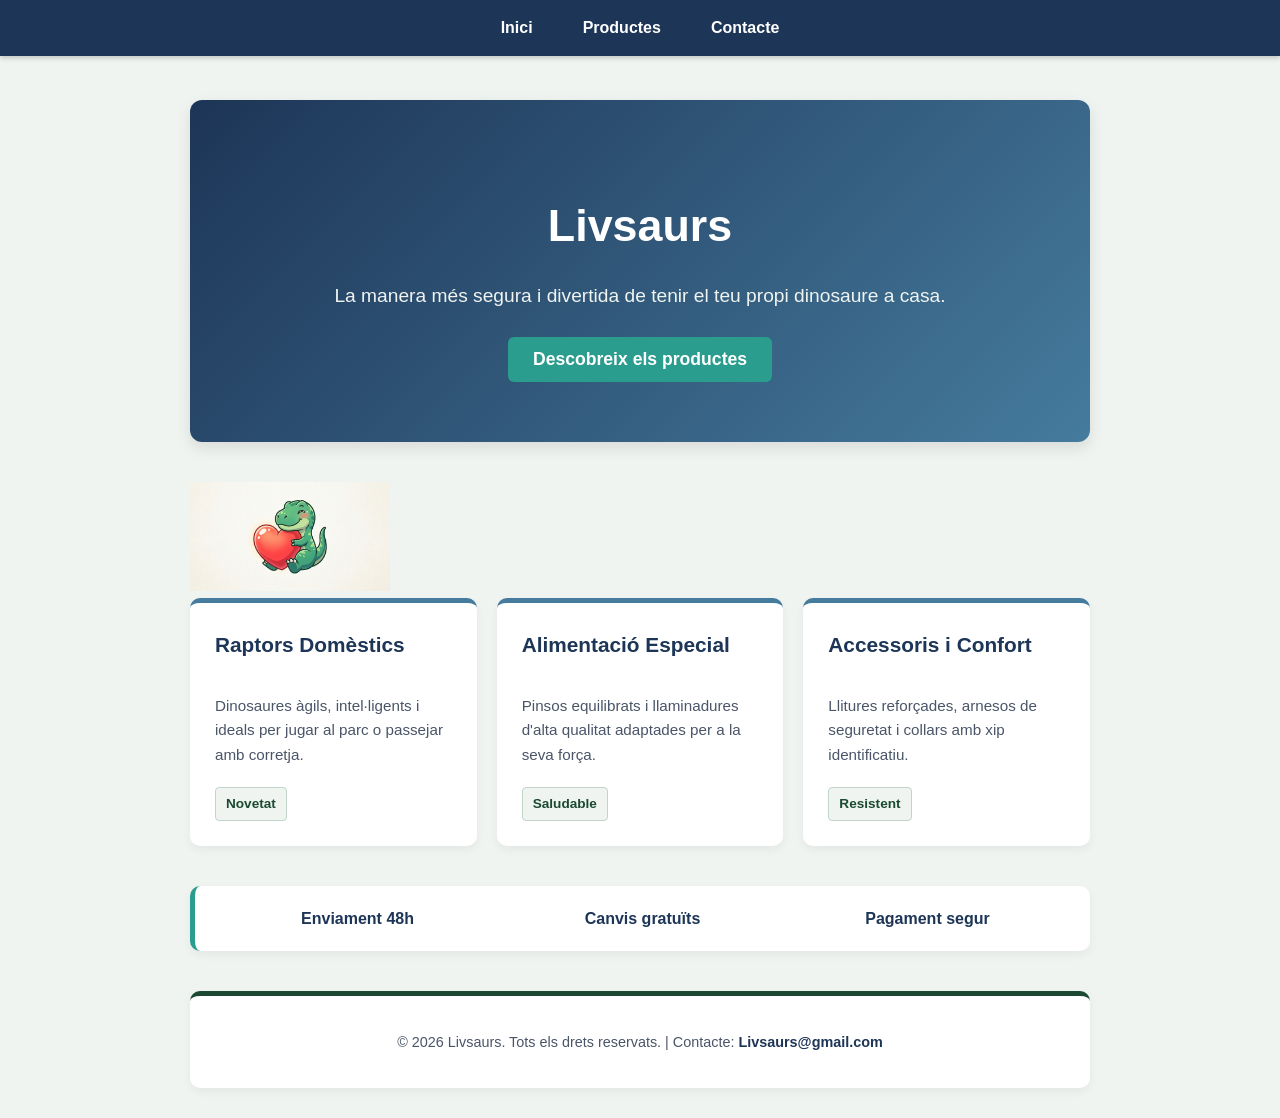
<file: index.html>
<!DOCTYPE html>
<html xmlns="http://www.w3.org/1999/xhtml" lang="ca">

<head>
    <meta charset="UTF-8">
    <title>Livsaurs</title>
    <link rel="stylesheet" href="decoracio.css">
</head>

<body>
    <nav class="menu-fix">
        <ul>
            <li><a href="index.html">Inici</a></li>
            <li><a href="productes.html">Productes</a></li>
            <li><a href="contacte.html">Contacte</a></li>
        </ul>
    </nav>
    <div class="Contenidor_principal">
    <header class="hero">
        <h1>Livsaurs</h1>
        <p>La manera més segura i divertida de tenir el teu propi dinosaure a casa.</p>
        <button onclick="location.href='productes.html'">Descobreix els productes</button>
    </header>
    <div class="Logo">
    <img src="imatges/Livsaurs.jpg" width="200">
    </div>


        <section class="colleccions">
            <div class="card-colleccio">
                <h2>Raptors Domèstics</h2>
                <p>Dinosaures àgils, intel·ligents i ideals per jugar al parc o passejar amb corretja.</p>
                <span class="etiqueta">Novetat</span>
            </div>

            <div class="card-colleccio">
                <h2>Alimentació Especial</h2>
                <p>Pinsos equilibrats i llaminadures d'alta qualitat adaptades per a la seva força.</p>
                <span class="etiqueta">Saludable</span>
            </div>

            <div class="card-colleccio">
                <h2>Accessoris i Confort</h2>
                <p>Llitures reforçades, arnesos de seguretat i collars amb xip identificatiu.</p>
                <span class="etiqueta">Resistent</span>
            </div>
        </section>

    <section class="banda-beneficis">
            <div class="benefici">Enviament 48h</div>
            <div class="benefici">Canvis gratuïts</div>
            <div class="benefici">Pagament segur</div>
    </section>

    </div>
    
</body>

<footer>
    <p>&copy; 2026 Livsaurs. Tots els drets reservats. | Contacte: <a href="mailto:Livsaurs@gmail.com">Livsaurs@gmail.com</a></p>
</footer>

</html>
</file>
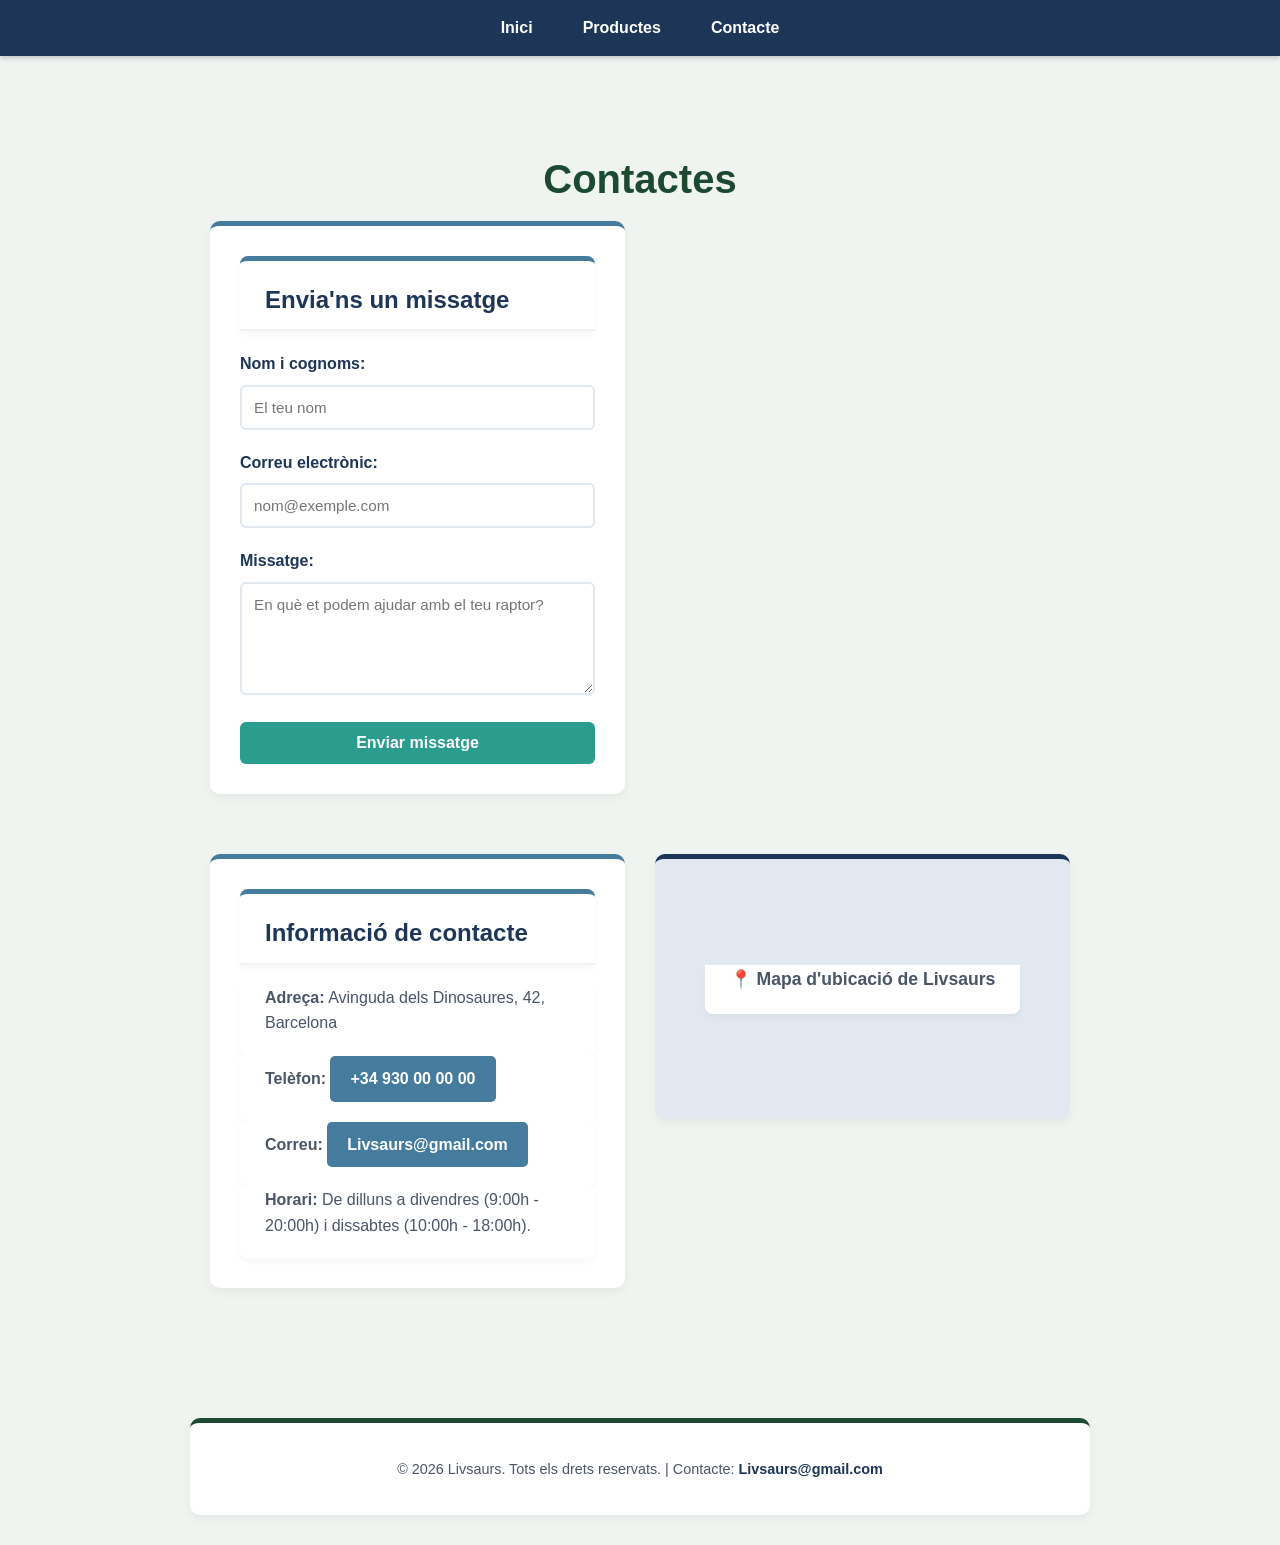
<file: contacte.html>
<!DOCTYPE html>
<html xmlns="http://www.w3.org/1999/xhtml" lang="ca">

<head>
    <meta charset="UTF-8">
    <title>Livsaurs-contacte</title>
    <link rel="stylesheet" href="decoracio.css">
</head>

<body>
    <nav class="menu-fix">
        <ul>
            <li><a href="index.html">Inici</a></li>
            <li><a href="productes.html">Productes</a></li>
            <li><a href="contacte.html">Contacte</a></li>
        </ul>
    </nav>
    <div class="contenidor-principal">
    <h1>Contactes</h1>
    <div class="grid-contacte">
            <div class="targeta columna-formulari">
                <h2>Envia'ns un missatge</h2>
                <form action="#" method="post">
                    <div class="grup-camp">
                        <label for="nom">Nom i cognoms:</label>
                        <input type="text" id="nom" name="nom" placeholder="El teu nom" required>
                    </div>

                    <div class="grup-camp">
                        <label for="email">Correu electrònic:</label>
                        <input type="email" id="email" name="email" placeholder="nom@exemple.com" required>
                    </div>

                    <div class="grup-camp">
                        <label for="missatge">Missatge:</label>
                        <textarea id="missatge" name="missatge" rows="5" placeholder="En què et podem ajudar amb el teu raptor?" required></textarea>
                    </div>

                    <button type="submit" class="boto-enviar">Enviar missatge</button>
                </form>
            </div>
        <div class="columna-info"></div>
                <div class="targeta">
                    <h2>Informació de contacte</h2>
                    <p><strong>Adreça:</strong> Avinguda dels Dinosaures, 42, Barcelona</p>
                    <p><strong>Telèfon:</strong> <a href="tel:+34930000000">+34 930 00 00 00</a></p>
                    <p><strong>Correu:</strong> <a href="mailto:Livsaurs@gmail.com">Livsaurs@gmail.com</a></p>
                    <p><strong>Horari:</strong> De dilluns a divendres (9:00h - 20:00h) i dissabtes (10:00h - 18:00h).
                </div>

                <div class="targeta mapa-fictici">
                    <p>📍 Mapa d'ubicació de Livsaurs</p>
                </div>
    </div>
    </div>
    </div>
    </div>
</body>


<footer>
    <p>&copy; 2026 Livsaurs. Tots els drets reservats. | Contacte: <a href="mailto:Livsaurs@gmail.com">Livsaurs@gmail.com</a></p>
</footer>




</html>
</file>
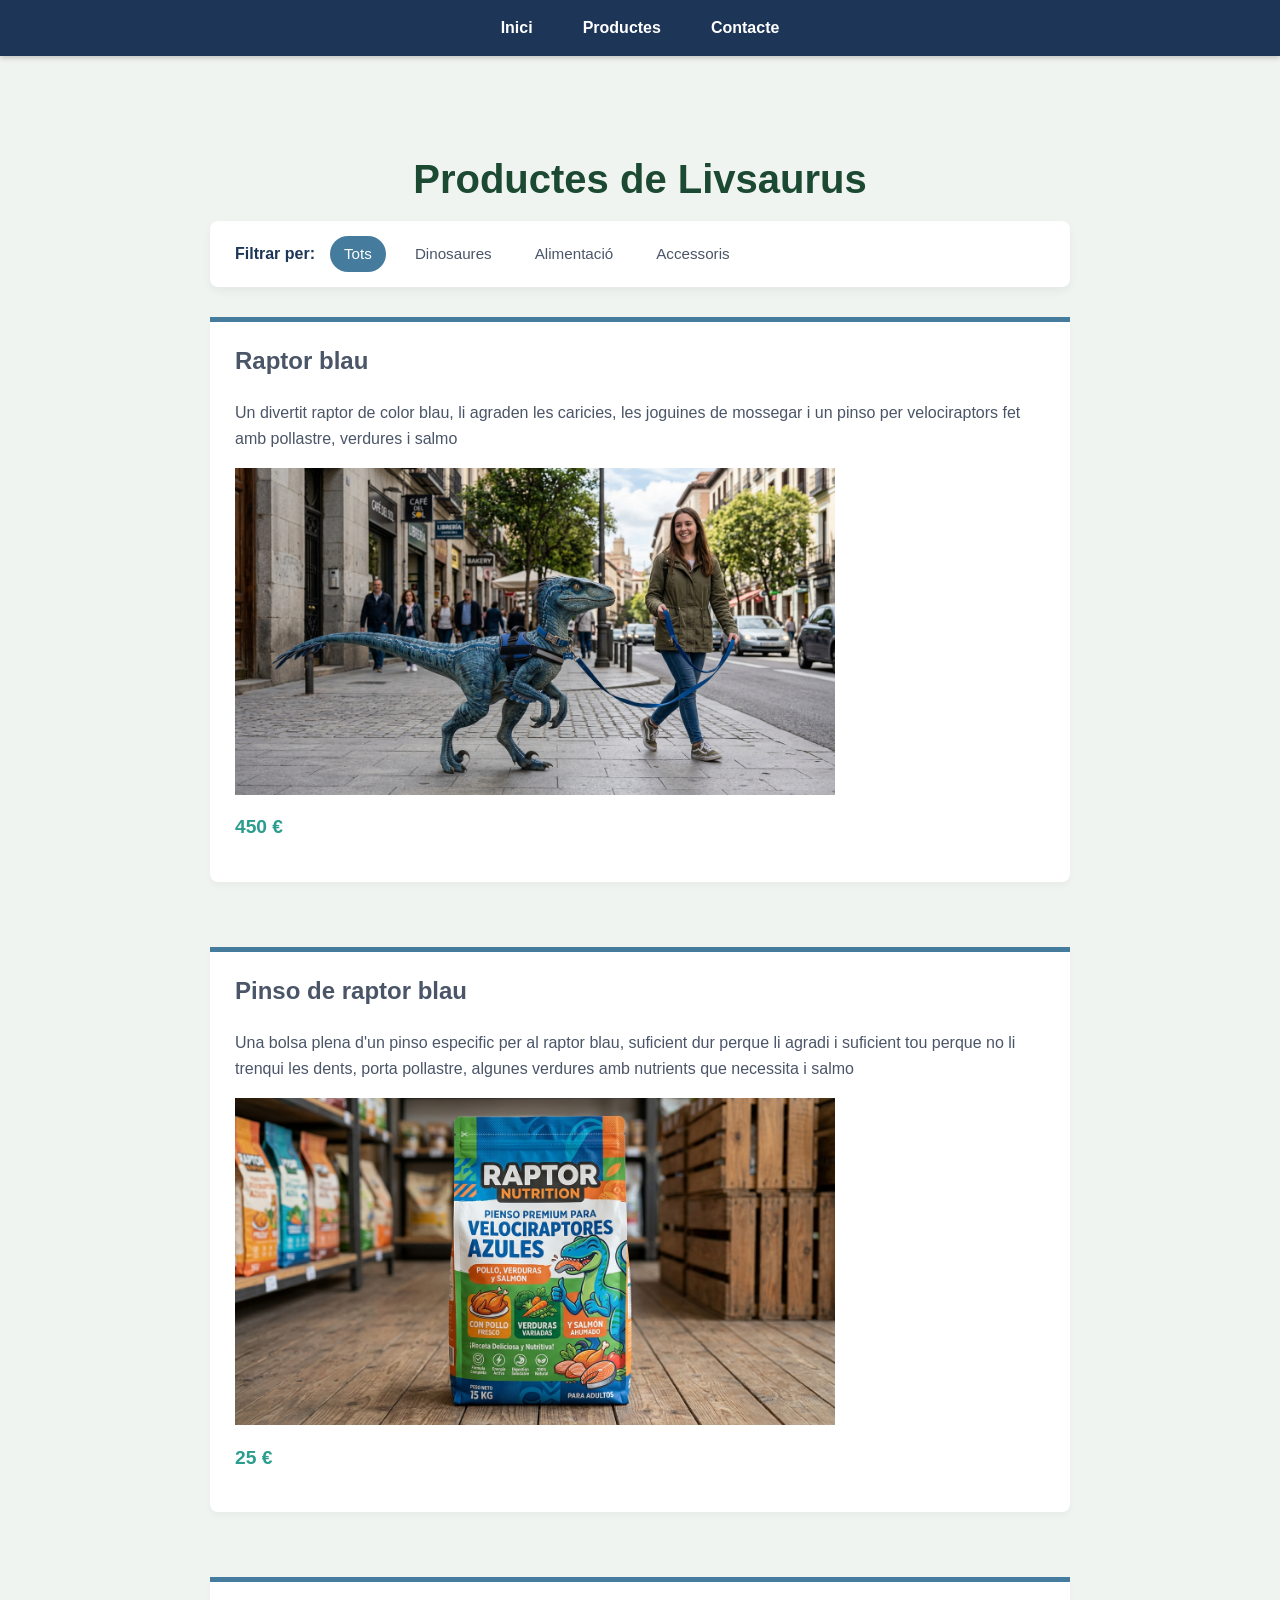
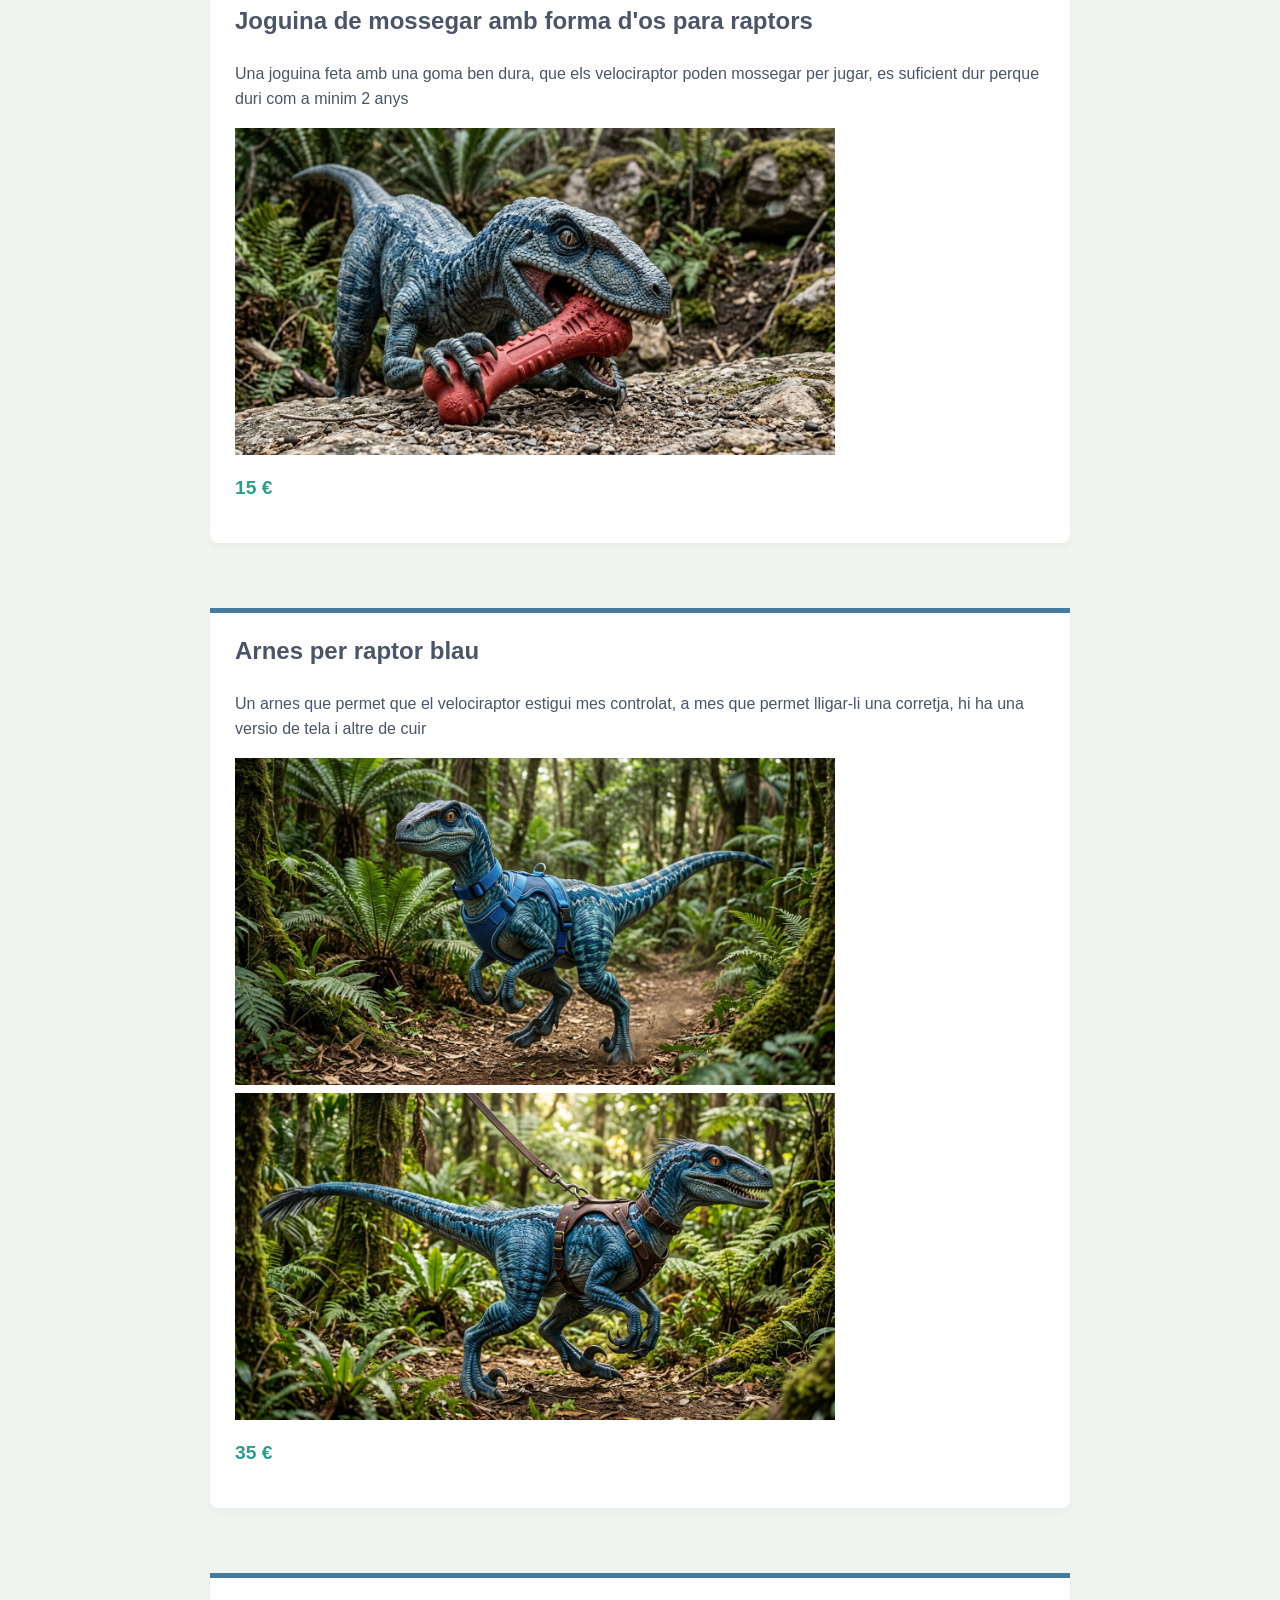
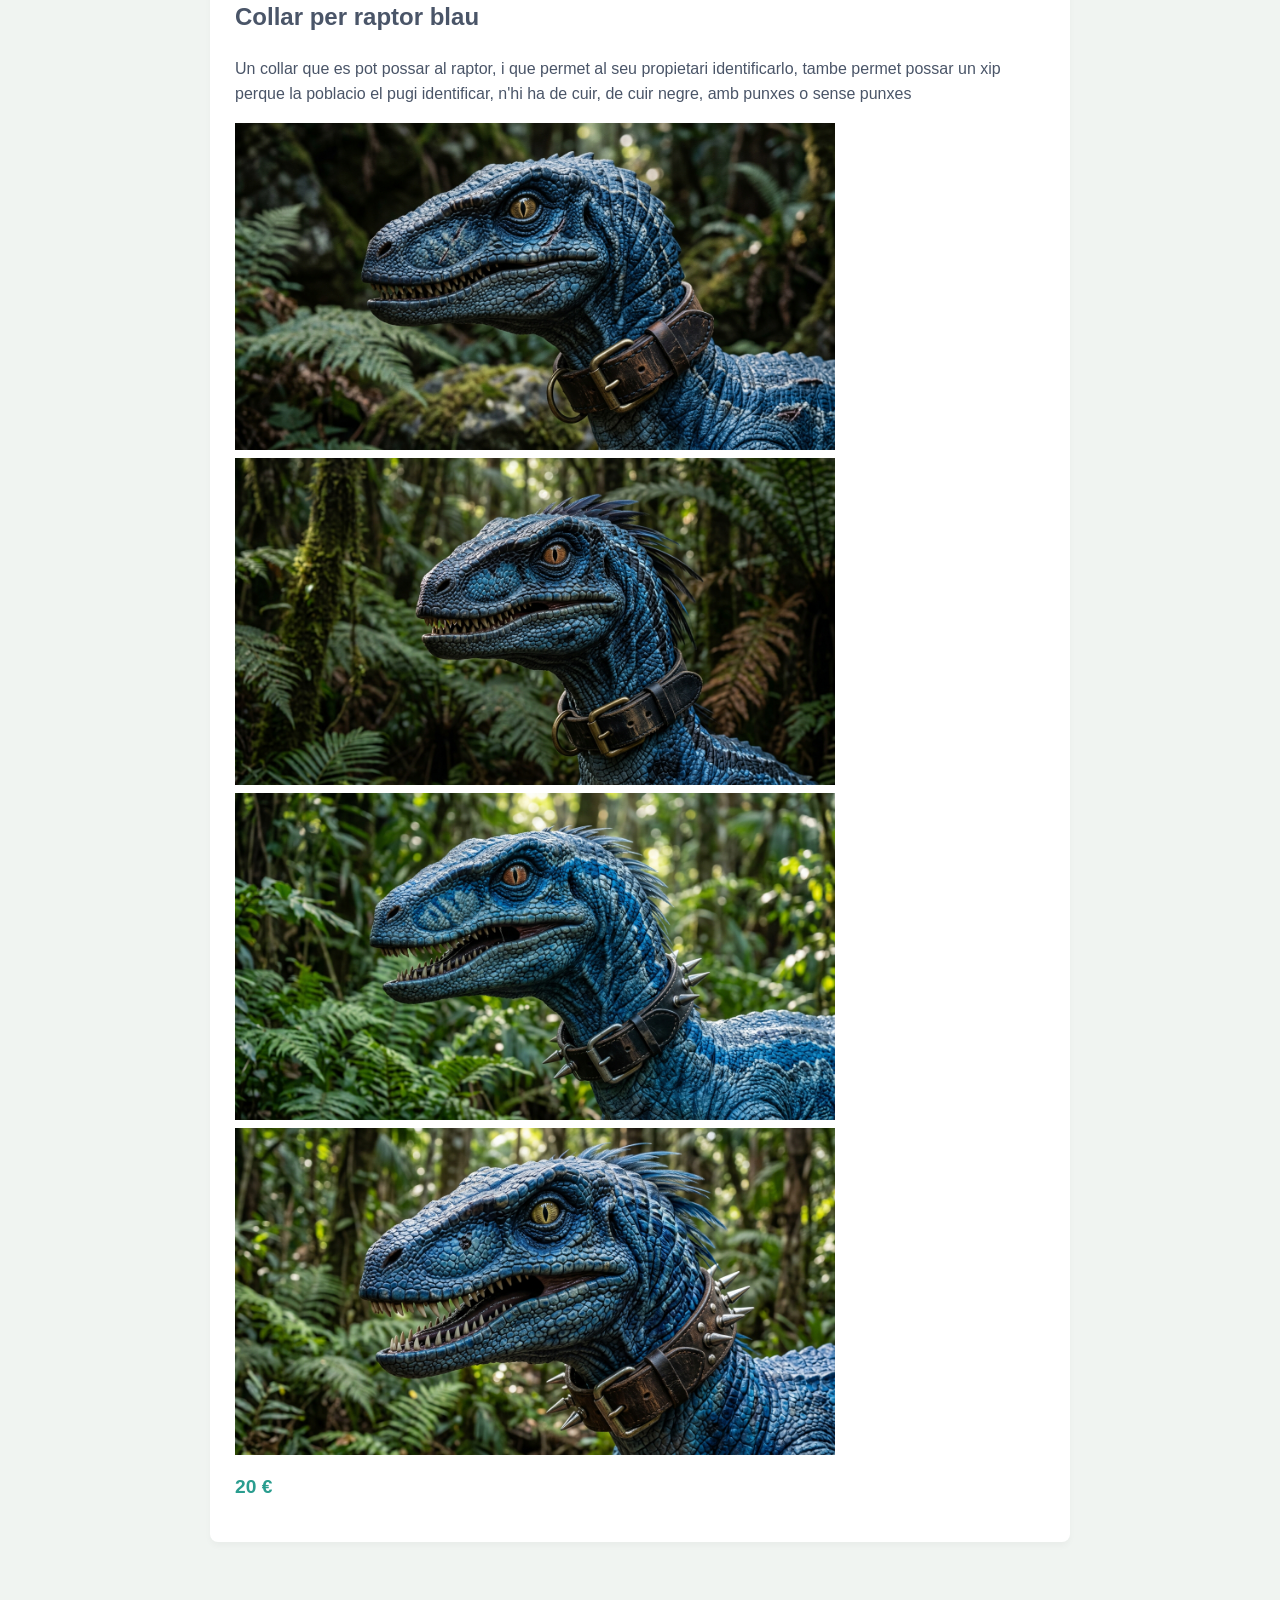
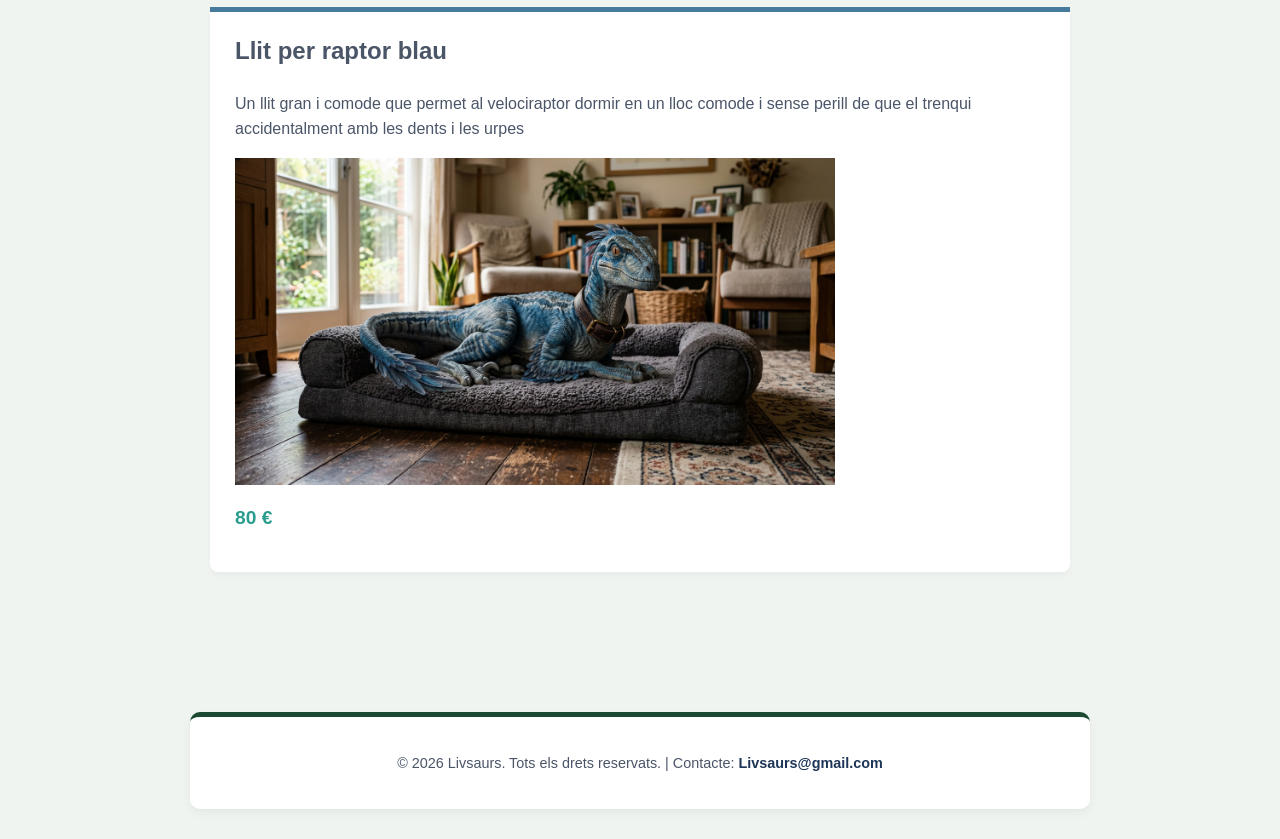
<file: productes.html>
<!DOCTYPE html>
<html xmlns="http://www.w3.org/1999/xhtml" lang="ca">
<head>
    <meta charset="UTF-8">
    <title>Livsaurs-productes</title>
    <link rel="stylesheet" href="decoracio.css">
</head>

<body>
    <nav class="menu-fix">
        <ul>
            <li><a href="index.html">Inici</a></li>
            <li><a href="productes.html">Productes</a></li>
            <li><a href="contacte.html">Contacte</a></li>
        </ul>
    </nav>
    <div class="contenidor-principal">
    <h1>Productes de Livsaurus</h1>
        <div class="barra-filtres">
            <span>Filtrar per:</span>
            <a href="#" class="actiu">Tots</a>
            <a href="#">Dinosaures</a>
            <a href="#">Alimentació</a>
            <a href="#">Accessoris</a>
        </div>
    <div class="grid-productes">
    <div class="Producte">
    <h2>Raptor blau</h2>
    <p>Un divertit raptor de color blau, li agraden les caricies, les joguines de mossegar i un pinso per velociraptors fet amb pollastre, verdures i salmo</p>
    <img src="imatges/Raptor_blau.jpg" width="600">
    <p class="preu">450 €</p>
    </div>
    <div class="Producte">
    <h2>Pinso de raptor blau</h2>
    <p>Una bolsa plena d'un pinso especific per al raptor blau, suficient dur perque li agradi i suficient tou perque no li trenqui les dents, porta pollastre, algunes verdures amb nutrients que necessita i salmo</p>
    <img src="imatges/Pinso_raptor_blau.jpg" width="600">
    <p class="preu">25 €</p>
    </div>
    <div class="Producte">
    <h2>Joguina de mossegar amb forma d'os para raptors</h2>
    <p>Una joguina feta amb una goma ben dura, que els velociraptor poden mossegar per jugar, es suficient dur perque duri com a minim 2 anys</p>
    <img src="imatges/Joguina_mossegar_raptor.jpg" width="600">
    <p class="preu">15 €</p>
    </div>
    <div class="Producte">
    <h2>Arnes per raptor blau</h2>
    <p>Un arnes que permet que el velociraptor estigui mes controlat, a mes que permet lligar-li una corretja, hi ha una versio de tela i altre de cuir</p>
    <img src="imatges/Arnes_tela_raptor.jpg" width="600">
    <img src="imatges/Arnes_cuir_raptor.jpg" width="600">
    <p class="preu">35 €</p>
    </div>
    <div class="Producte">
    <h2>Collar per raptor blau</h2>
    <p>Un collar que es pot possar al raptor, i que permet al seu propietari identificarlo, tambe permet possar un xip perque la poblacio el pugi identificar, n'hi ha de cuir, de cuir negre, amb punxes o sense punxes</p>
    <img src="imatges/Collar_cuir_raptor.jpg" width="600">
    <img src="imatges/Collar_cuir_negre_raptor.jpg" width="600">
    <img src="imatges/Collar_cuir_negre_punxes_raptor.jpg" width="600">
    <img src="imatges/Collar_cuir_punxes_raptor.jpg" width="600">
    <p class="preu">20 €</p>
    </div>
    <div class="Producte">
    <h2>Llit per raptor blau</h2>
    <p>Un llit gran i comode que permet al velociraptor dormir en un lloc comode i sense perill de que el trenqui accidentalment amb les dents i les urpes</p>
    <img src="imatges/Llit_raptor_blau.jpg" width="600">
    <p class="preu">80 €</p>
    </div>
    </div>
    </div>


</body>

<footer>
    <p>&copy; 2026 Livsaurs. Tots els drets reservats. | Contacte: <a href="mailto:Livsaurs@gmail.com">Livsaurs@gmail.com</a></p>
</footer>



</html>
</file>
<file: decoracio.css>
body {
    font-family: Arial, sans-serif;
    background-color: #f0f4f1;
    color: #2c3e50;
    max-width: 900px;
    margin: 0 auto;
    padding: 30px 20px;
    line-height: 1.6;
}

h1 {
    text-align: center;
    color: #1b4931;
    font-size: 2.5em;
    margin-bottom: 10px;
}


.Producte {
    background-color: #ffffff;
    margin-bottom: 40px;
    padding: 25px;
    border-radius: 10px;
    box-shadow: 0 4px 10px rgba(0, 0, 0, 0.05);
    border-top: 5px solid #457b9d; 
}

.Producte, .targeta h2 {
    color: #1d3557;
    background-color: #ffffff;
    margin-top: 50px;
    padding: 20px 20px 10px 25px;
    border-top: 5px solid #457b9d;
    border-radius: 8px 8px 0 0;
    box-shadow: 0 4px 6px rgba(0, 0, 0, 0.03);
}

.Producte, .targeta p {
    background-color: #ffffff;
    padding: 0 25px 20px 25px;
    margin-top: 0;
    color: #4a5568;
    border-radius: 0 0 8px 8px;
    box-shadow: 0 4px 6px rgba(0, 0, 0, 0.03);
}

.Producte .img {
    display: block;
    max-width: 100%;
    height: auto;
    width: 600px;
    margin: 15px auto 35px auto;
    border-radius: 6px;
    border: 3px solid #e2e8f0;
    box-shadow: 0 6px 12px rgba(0, 0, 0, 0.08);
    transition: transform 0.3s ease, border-color 0.3s ease, box-shadow 0.3s ease;
}

.Producte img:hover {
    transform: scale(1.02); 
    border-color: #2a9d8f; 
    box-shadow: 0 10px 20px rgba(42, 157, 143, 0.2);
}


.logo {
    text-align: center;
    margin-bottom: 40px;
}


.logo img {
    border-radius: 50%;
    border: 3px solid #e2e8f0;
    box-shadow: 0 4px 8px rgba(0, 0, 0, 0.05);
}

.targeta {
    background-color: #ffffff;
    margin-bottom: 30px;
    padding: 30px;
    border-radius: 10px;
    box-shadow: 0 4px 10px rgba(0, 0, 0, 0.05);
    border-top: 5px solid #457b9d; 
}

.targeta h2 {
    color: #1d3557;
    margin-top: 0;
    font-size: 1.5em;
    border-bottom: 2px solid #f0f4f1;
    padding-bottom: 10px;
}

.targeta p {
    color: #4a5568;
    margin-bottom: 0;
}

.targeta a {
    display: inline-block;
    background-color: #457b9d;
    color: white;
    padding: 10px 20px;
    border-radius: 5px;
    text-decoration: none;
    font-weight: bold;
    transition: background-color 0.3s ease, transform 0.2s ease;
}

.targeta a:hover {
    background-color: #2a9d8f; 
    transform: translateY(-2px);
}

.menu-fix {
    position: fixed;
    top: 0;
    left: 0;
    width: 100%;
    background-color: #1d3557;
    box-shadow: 0 2px 5px rgba(0, 0, 0, 0.2);
    z-index: 1000;
}

.menu-fix ul {
    list-style: none;
    margin: 0;
    padding: 0;
    display: flex;
    justify-content: center;
}

.menu-fix li {
    margin: 0;
}

.menu-fix a {
    display: block;
    color: #ffffff;
    padding: 15px 25px;
    text-decoration: none;
    font-weight: bold;
    transition: background-color 0.3s ease;
}

.menu-fix a:hover {
    background-color: #2a9d8f;
}

body {
    margin-top: 70px;
}

footer {
    text-align: center;
    padding: 20px;
    margin-top: 40px;
    background-color: #ffffff;
    color: #4a5568;
    border-radius: 10px;
    box-shadow: 0 4px 10px rgba(0, 0, 0, 0.05);
    border-top: 5px solid #1b4931;
    font-size: 0.9em;
}

footer a {
    color: #1d3557;
    text-decoration: none;
    font-weight: bold;
}

footer a:hover {
    color: #2a9d8f;
    text-decoration: underline;
}

.contenidor-principal {
    max-width: 1100px;
    margin: auto;
    padding: 20px;
}

.hero {
    background: linear-gradient(135deg, #1d3557, #457b9d);
    color: white;
    text-align: center;
    padding: 60px 20px;
    border-radius: 12px;
    margin-bottom: 40px;
    box-shadow: 0 6px 15px rgba(0, 0, 0, 0.1);
}

.hero h1 {
    color: #ffffff;
    font-size: 2.8em;
    margin-bottom: 15px;
}

.hero p {
    font-size: 1.2em;
    margin-bottom: 25px;
    color: #f0f4f1;
}

.hero button {
    background-color: #2a9d8f;
    color: white;
    border: none;
    padding: 12px 25px;
    font-size: 1.1em;
    font-weight: bold;
    border-radius: 6px;
    cursor: pointer;
    transition: background-color 0.3s ease, transform 0.2s ease;
}

.hero button:hover {
    background-color: #21867a;
    transform: translateY(-2px);
}

.colleccions {
    display: flex;
    gap: 20px;
    margin-bottom: 40px;
}

.card-colleccio {
    background-color: #ffffff;
    flex: 1;
    padding: 25px;
    border-radius: 10px;
    box-shadow: 0 4px 10px rgba(0, 0, 0, 0.05);
    border-top: 5px solid #457b9d;
    display: flex;
    flex-direction: column;
    justify-content: space-between;
}

.card-colleccio h2 {
    color: #1d3557;
    font-size: 1.3em;
    margin-top: 0;
}

.card-colleccio p {
    color: #4a5568;
    font-size: 0.95em;
    margin-bottom: 20px;
}

.etiqueta {
    align-self: flex-start;
    background-color: #f0f4f1;
    color: #1b4931;
    padding: 5px 10px;
    font-size: 0.85em;
    font-weight: bold;
    border-radius: 4px;
    border: 1px solid #c2d5cb;
}

.banda-beneficis {
    display: flex;
    justify-content: space-around;
    align-items: center;
    background-color: #ffffff;
    padding: 20px;
    border-radius: 10px;
    box-shadow: 0 4px 10px rgba(0, 0, 0, 0.05);
    border-left: 5px solid #2a9d8f;
    margin-bottom: 40px;
    font-weight: bold;
    color: #1d3557;
}

.benefici {
    text-align: center;
    flex: 1;
}

.barra-filtres {
    background-color: #ffffff;
    padding: 15px 25px;
    border-radius: 8px;
    margin-bottom: 30px;
    box-shadow: 0 4px 10px rgba(0, 0, 0, 0.05);
    display: flex;
    align-items: center;
    gap: 15px;
}

.barra-filtres span {
    font-weight: bold;
    color: #1d3557;
}

.barra-filtres a {
    color: #4a5568;
    text-decoration: none;
    padding: 6px 14px;
    border-radius: 20px;
    font-size: 0.95em;
    transition: background-color 0.3s ease, color 0.3s ease;
}

.barra-filtres a:hover, .barra-filtres a.actiu {
    background-color: #457b9d;
    color: #ffffff;
}

.grid-productes {
    display: flex;
    flex-wrap: wrap;
    gap: 25px;
    margin-bottom: 40px;
}

.preu {
    color: #2a9d8f;
    font-weight: bold;
    font-size: 1.2em;
    margin-top: 10px;
}

.grid-contacte {
    display: grid;
    grid-template-columns: 1fr 1fr; /* Dues columnes d'igual mida */
    gap: 30px;
    margin-bottom: 40px;
}

@media (max-width: 768px) {
    .grid-contacte {
        grid-template-columns: 1fr;
    }
}

.grup-camp {
    margin-bottom: 20px;
}

.grup-camp label {
    display: block;
    font-weight: bold;
    color: #1d3557;
    margin-bottom: 8px;
}

.grup-camp input,
.grup-camp textarea {
    width: 100%;
    padding: 12px;
    border: 2px solid #e2e8f0;
    border-radius: 6px;
    font-family: inherit;
    font-size: 0.95em;
    box-sizing: border-box;
    transition: border-color 0.3s ease;
}

.boto-enviar {
    background-color: #2a9d8f;
    color: #ffffff;
    border: none;
    padding: 12px 25px;
    font-size: 1em;
    font-weight: bold;
    border-radius: 6px;
    cursor: pointer;
    transition: background-color 0.3s ease, transform 0.2s ease;
    width: 100%;
}

.boto-enviar:hover {
    background-color: #21867a;
    transform: translateY(-2px);
}

.mapa-fictici {
    background-color: #e2e8f0;
    border-top: 5px solid #1d3557;
    height: 200px;
    display: flex;
    align-items: center;
    justify-content: center;
    color: #4a5568;
    font-weight: bold;
    font-size: 1.1em;
}
</file>
